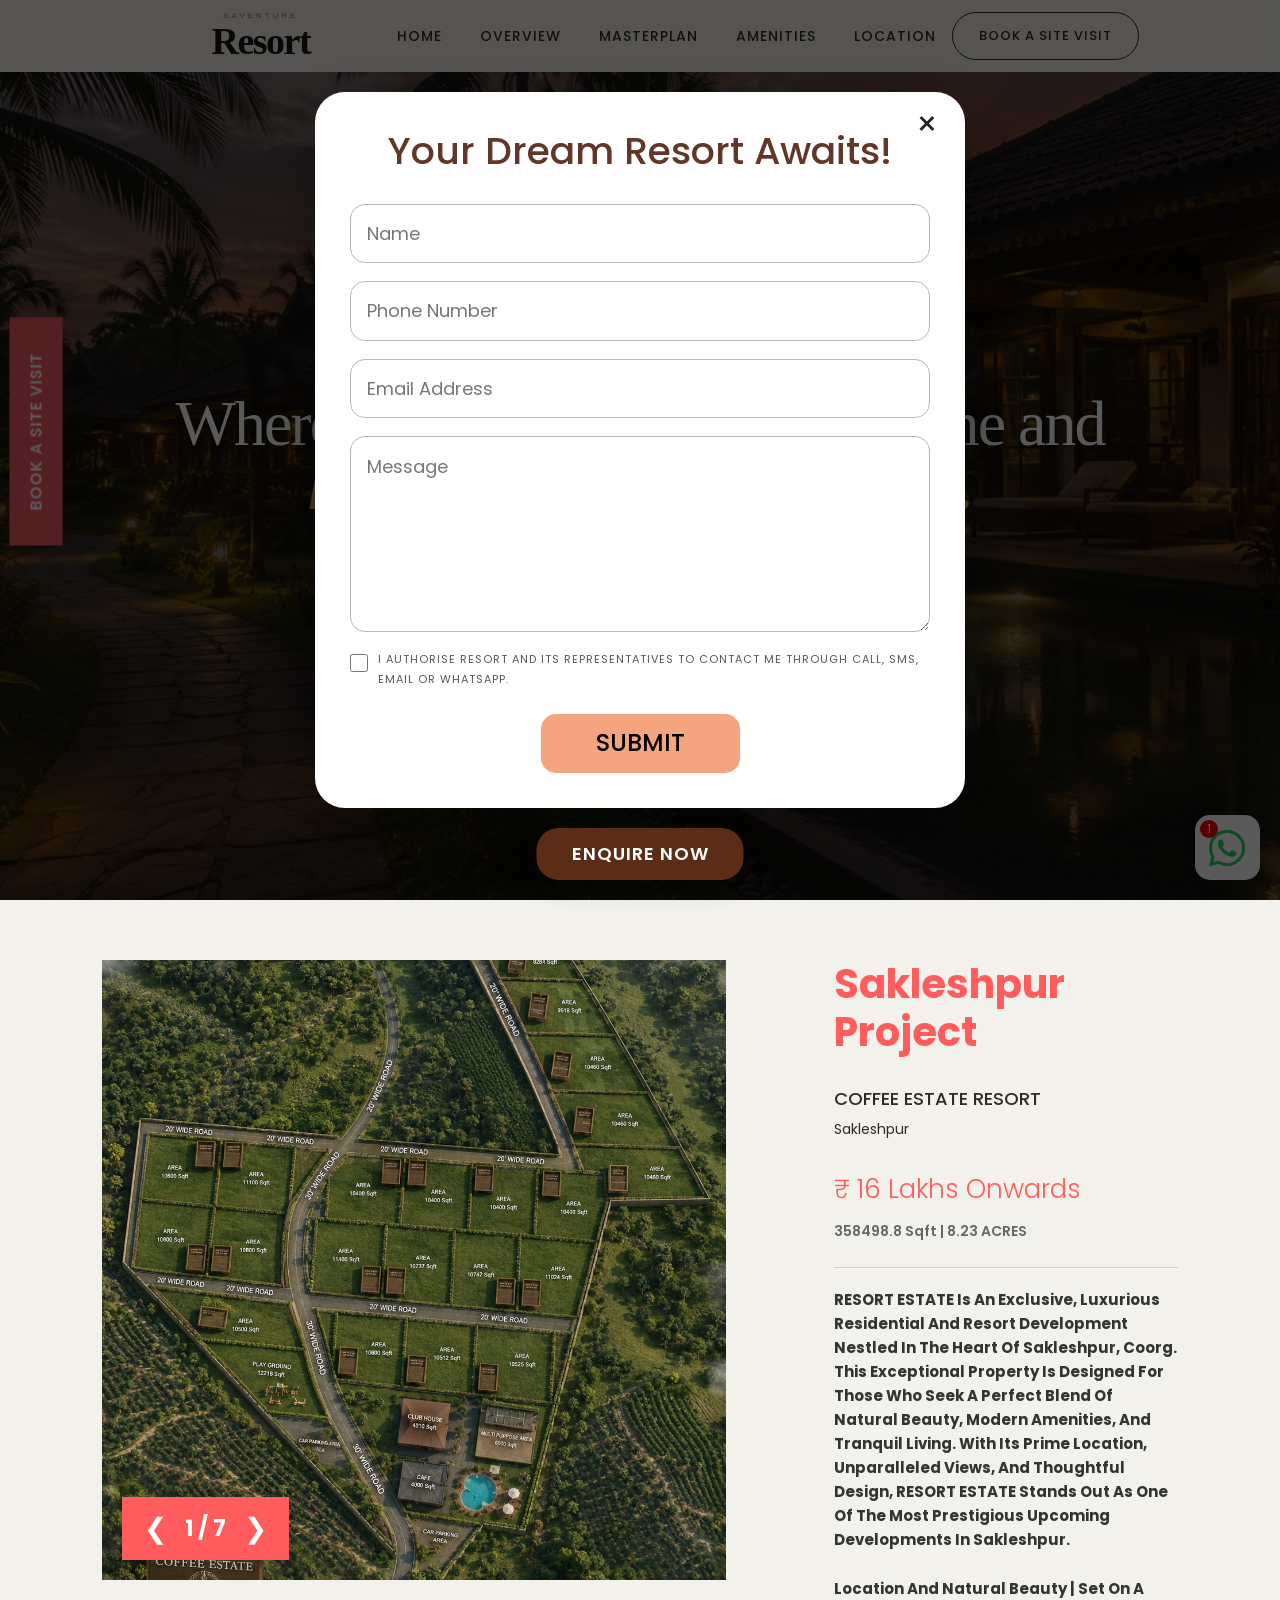
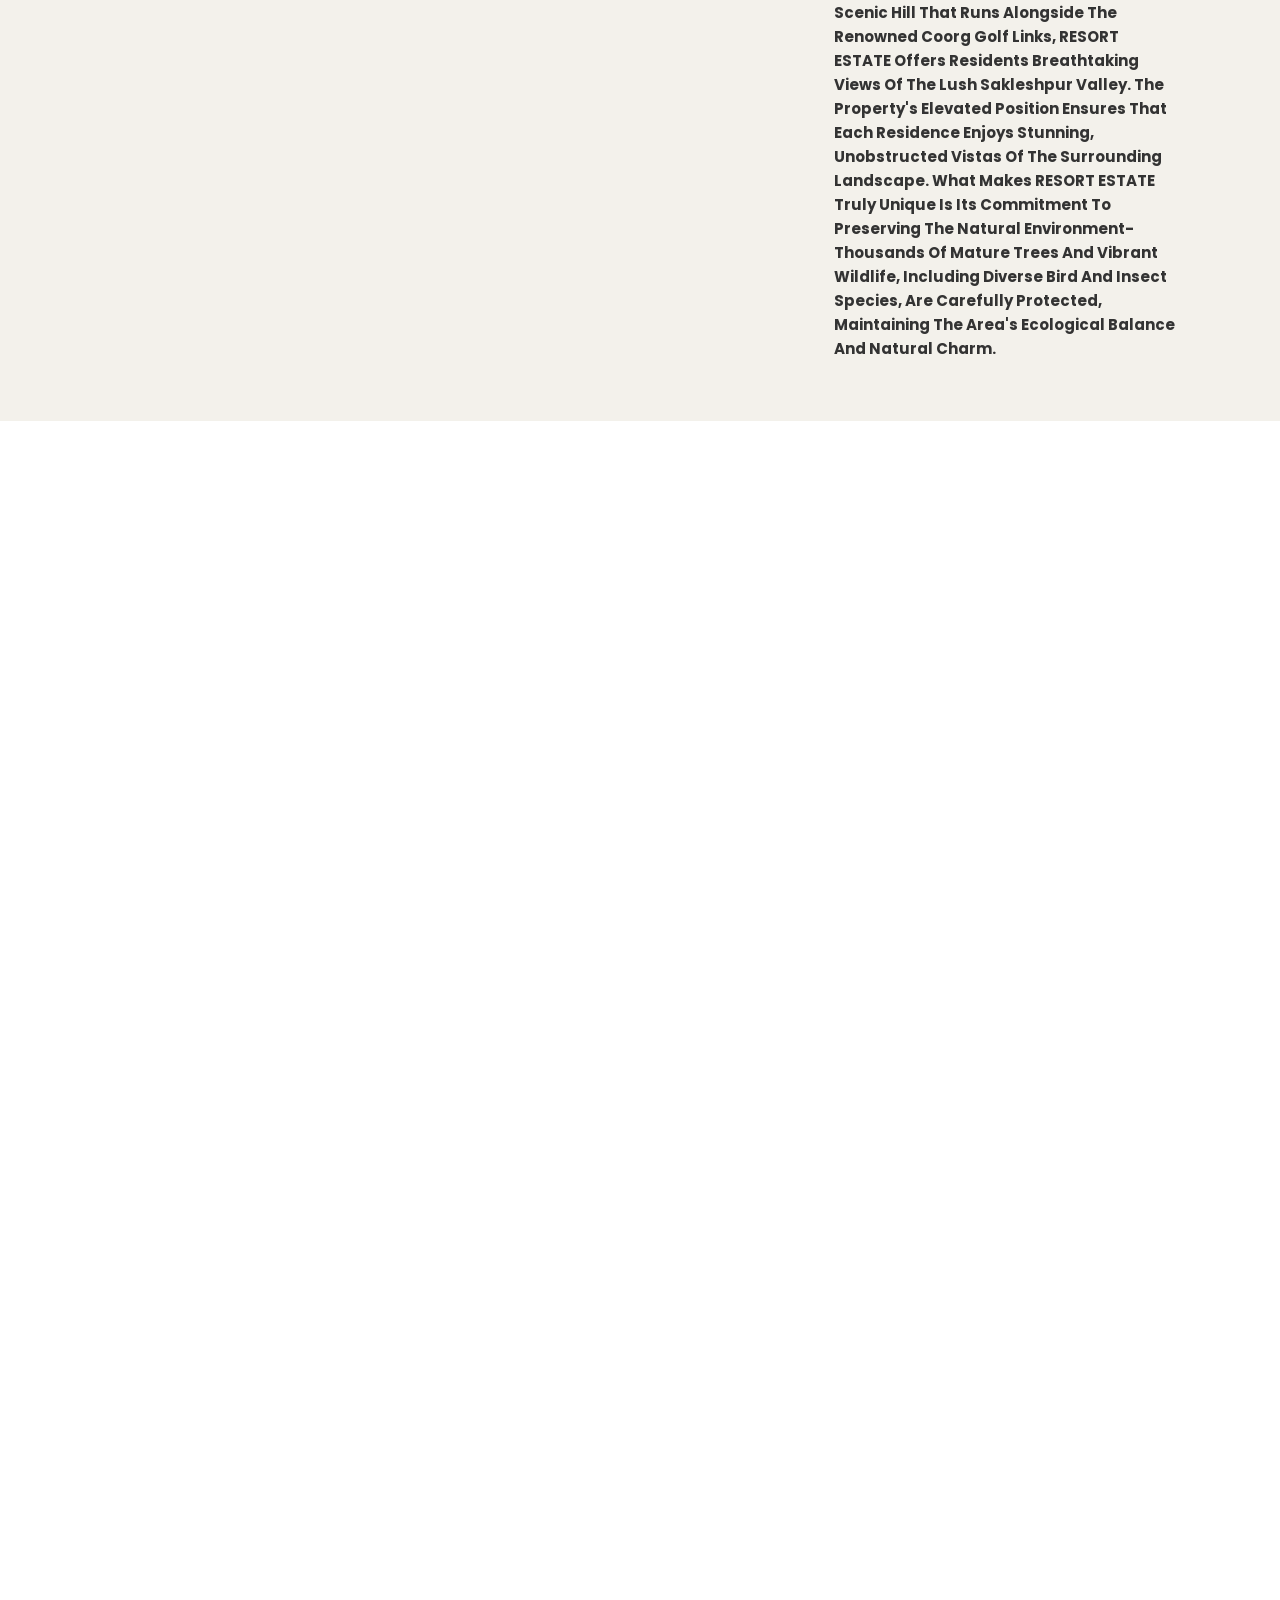
<file: index.html>
<!DOCTYPE html>
<html lang="en">
<head>
    <meta charset="UTF-8">
    <meta name="viewport" content="width=device-width, initial-scale=1.0">
    <title>Saventure : Interior Design, Architecture & Digital Marketing...</title>
    <link rel="stylesheet" href="style.css">
    <link rel="icon" type="image/png" href="logo.png">

    <!-- Google Font -->
    <link href="https://fonts.googleapis.com/css2?family=Poppins:wght@300;400;500;600;700;800&display=swap" rel="stylesheet">
        <link rel="preconnect" href="https://fonts.googleapis.com">
    <link rel="preconnect" href="https://fonts.gstatic.com" crossorigin>

    <!-- Font Awesome -->
    <link rel="stylesheet" href="https://cdnjs.cloudflare.com/ajax/libs/font-awesome/6.5.2/css/all.min.css">
</head>
<body>



    <!-- ================= HEADER ================= -->

    <header class="header">

        <div class="logo">
            <span class="logo-mark">SAVENTURE</span>
            <span class="logo-name">Resort</span>
        </div>

        <nav class="navbar">

    <a href="#home">HOME</a>

    <a href="#overview">OVERVIEW</a>

    <a href="#masterplan-section">MASTERPLAN</a>

    <a href="#amenities-section">AMENITIES</a>

    <a href="#location-section">LOCATION</a>

</nav>

        <a href="#enquiry-popup" class="header-button">
           <label for="enquiry-popup">BOOK A SITE VISIT</label>
        </a>

    </header>


    <!-- ================= HERO ================= -->

    <main>

        <section class="hero" id="home">

            <div class="hero-overlay"></div>

            <div class="hero-content">

                <p class="hero-small">
                    A RETREAT BEYOND ORDINARY
                </p>

                <h1>
                    Where nature welcomes you home and
                    <br>
                    <span>Becomes Your Luxury.</span>
                </h1>

                <div class="hero-buttons">

                    <a href="#amenities-section" class="btn btn-outline">
                        <span>→</span>
                        EXPLORE FACILITIES
                    </a>

                    <a href="#enquiry-popup" class="btn btn-orange">
                        <span>▣</span>
                        <label for="enquiry-popup">BOOK A SITE VISIT</label>
                    </a>

                    

                </div>

            </div>

        </section>

    </main>
    

<!-- ================= CONTENT ================= -->

<section id="overview" class="project-section">

    <div class="container">

        <!-- Left Image -->

        <div class="slider">

            <div class="slides">

                <img src="images/10.jpeg" class="slide active" alt="">
                <img src="images/9.jpeg" class="slide" alt="">
                <img src="images/4.jpeg" class="slide" alt="">
                <img src="images/8.jpeg" class="slide" alt="">
                <img src="images/2.jpeg" class="slide" alt="">
                <img src="images/5.jpeg" class="slide" alt="">
                <img src="images/1.jpeg" class="slide" alt="">

            </div>

            <div class="slider-controls">

                <button id="prev">&#10094;</button>

                <span>
                    <span id="current">1</span>
                    /
                    <span id="total">7</span>
                </span>

                <button id="next">&#10095;</button>

            </div>

        </div>

        <!-- Right Content -->

        <div class="content">

            <h1>
                Sakleshpur Project
            </h1>

            <h4>
                Coffee Estate Resort
            </h4>

            <p class="location">
                Sakleshpur
            </p>

            <div class="price">
                ₹ 16 Lakhs Onwards
            </div>

            <div class="size">
                358498.8 Sqft | 8.23 ACRES
            </div>

            <hr>

            <div class="description">

                <p><strong>
                    RESORT ESTATE Is An Exclusive, Luxurious Residential And Resort Development Nestled In The Heart Of Sakleshpur, Coorg. 
                    This Exceptional Property Is Designed For Those Who Seek A Perfect Blend Of Natural Beauty, Modern Amenities, And Tranquil Living.
                    With Its Prime Location, Unparalleled Views, And Thoughtful Design, 
                    RESORT ESTATE Stands Out As One Of The Most Prestigious Upcoming Developments In Sakleshpur.
                    </strong>
                </p>

                <p><strong>
                    Location And Natural Beauty |
                    Set On A Scenic Hill That Runs Alongside The Renowned Coorg Golf Links, RESORT ESTATE Offers Residents Breathtaking Views Of The Lush Sakleshpur Valley. 
                    The Property's Elevated Position Ensures That Each Residence Enjoys Stunning, Unobstructed Vistas Of The Surrounding Landscape. 
                    What Makes RESORT ESTATE Truly Unique Is Its Commitment To Preserving The Natural Environment-Thousands Of Mature Trees And Vibrant Wildlife, 
                    Including Diverse Bird And Insect Species, Are Carefully Protected, Maintaining The Area's Ecological Balance And Natural Charm.
                    </strong>
                </p>

            </div>

        </div>

    </div>

</section>


<!-- Enquire Button -->
<label for="enquiry-popup" class="enquire-btn">
    ENQUIRE NOW
</label>


<!-- Hidden Checkbox -->
<!-- <input type="checkbox" id="enquiry-popup"> -->
<input type="checkbox" id="enquiry-popup" checked>

<!-- Background Overlay -->
<div class="popup-overlay">

    <!-- Popup Box -->
    <div class="popup-box">

        <!-- Close Button -->
        <label for="enquiry-popup" class="close-btn">&times;</label>

        <h2>Your Dream Resort Awaits!</h2>

<form action="https://formsubmit.co/saventurebiz@gmail.com" method="POST">

    <!-- Disable Captcha -->
    <input type="hidden" name="_captcha" value="false">

    <!-- Email Subject -->
    <input type="hidden"
           name="_subject"
           value="New Website Enquiry - Sakleshpur Farm Resort">

    <!-- Redirect to Thank You Page -->
<input type="hidden" name="_next" value="https://saventureinfratech234-boop.github.io/sakleshpur-resort/thankyou.html">

    <!-- Name -->
    <input type="text"
           name="Name"
           placeholder="Name"
           required>

    <!-- Phone -->
    <input type="tel"
           name="Phone"
           placeholder="Phone Number"
           required>

    <!-- Email -->
    <input type="email"
           name="Email"
           placeholder="Email Address"
           required>

    <!-- Message -->
    <textarea
        name="message"
        rows="6"
        placeholder="Message"
        required></textarea>

    <!-- Checkbox -->
    <div class="checkbox-area">

        <input type="checkbox"
               id="agree"
               name="agree"
               required>

        <label for="agree">
            I AUTHORISE RESORT AND ITS REPRESENTATIVES
            TO CONTACT ME THROUGH CALL, SMS, EMAIL OR WHATSAPP.
        </label>

    </div>

    <!-- Submit -->
    <button type="submit">SUBMIT</button>

</form>

    </div>

</div>

<!-- Lightbox -->

<div id="popup">

    <span onclick="closeImage()">&times;</span>

    <img id="popupImg" alt="">

</div>



<script src="script.js"></script>



<!-- BOOK BUTTON -->

<a href="#enquiry-popup" class="book-btn">
    <label for="enquiry-popup">BOOK A SITE VISIT</label>
</a>


<!-- WHATSAPP -->

<a href="https://wa.me/916366611333?text=Hello%20Saventure%2C%20I%20am%20interested%20in%20your%20Resort%20Plot"
   class="whatsapp"
   aria-label="Chat with Saventure on WhatsApp"
   target="_blank"
   rel="noopener noreferrer">

    <i class="fab fa-whatsapp"
       aria-hidden="true"></i>

    <span class="badge">
        1
    </span>

</a>



<!-- ================= MASTERPLAN ================= -->

<section class="embedded-section" id="masterplan-section">

    <iframe
        src="https://saventureinfratech234-boop.github.io/masterplan/"
        class="masterplan-frame"
        title="Sakleshpur Masterplan">
    </iframe>

</section>


<!-- ================= AMENITIES ================= -->

<section class="embedded-section" id="amenities-section">

    <iframe
        src="https://saventureinfratech234-boop.github.io/sakleshpur-amenities/"
        class="amenities-frame"
        title="Sakleshpur Amenities">
    </iframe>

</section>


<!-- ================= LOCATION ================= -->

<section class="embedded-section" id="location-section">

    <iframe
        src="https://saventureinfratech234-boop.github.io/saklespur-location/"
        class="location-frame"
        title="Sakleshpur Location">
    </iframe>

</section>

</body>
</html>
</file>
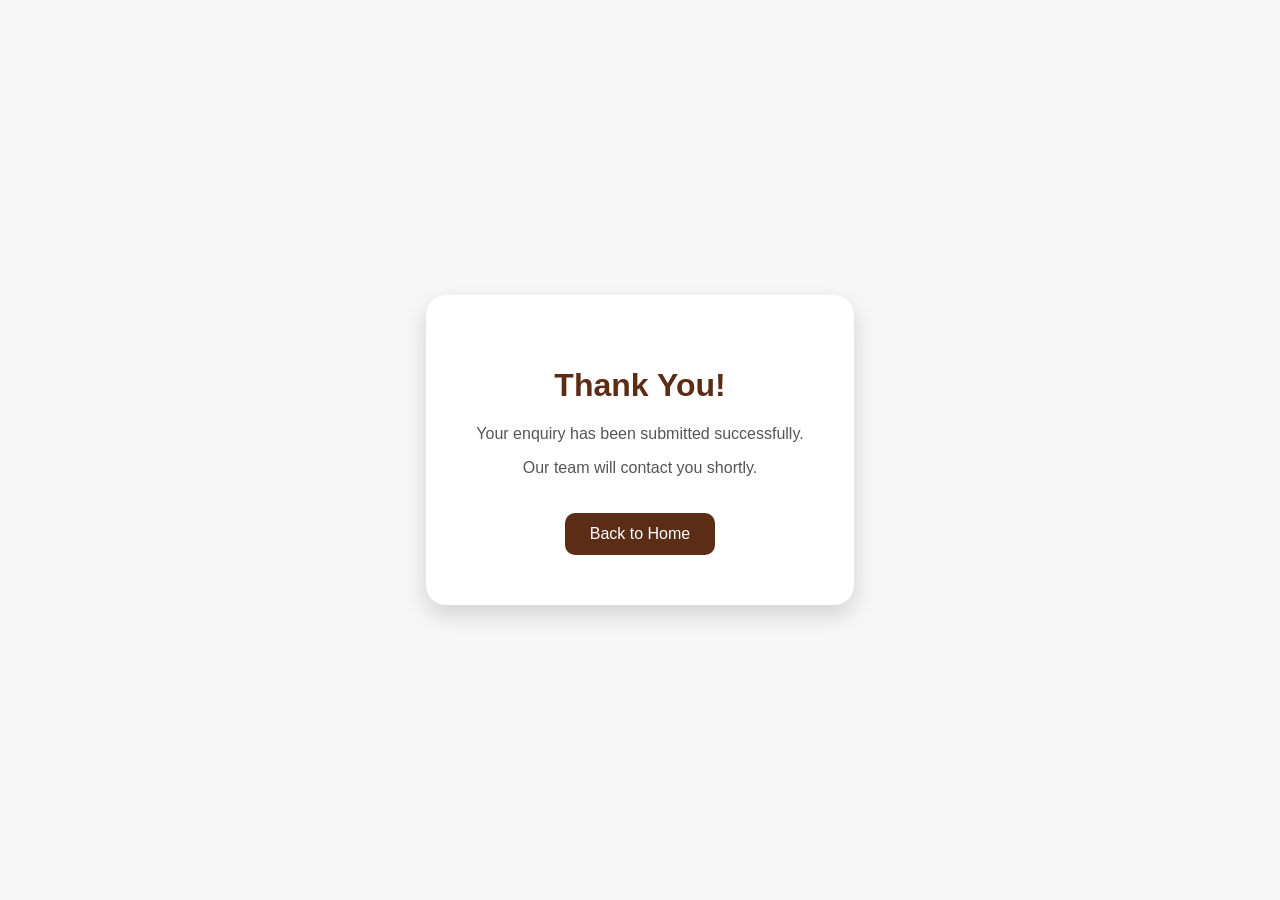
<file: thankyou.html>
<!DOCTYPE html>
<html lang="en">
<head>
<meta charset="UTF-8">
<meta name="viewport" content="width=device-width, initial-scale=1.0">
<title>Thank You</title>

<style>
body{
    margin:0;
    font-family:Poppins,sans-serif;
    display:flex;
    justify-content:center;
    align-items:center;
    height:100vh;
    background:#f7f7f7;
}

.box{
    background:#fff;
    padding:50px;
    border-radius:20px;
    text-align:center;
    box-shadow:0 10px 25px rgba(0,0,0,.15);
}

h1{
    color:#5b2d17;
}

p{
    color:#555;
}

a{
    display:inline-block;
    margin-top:20px;
    background:#5b2d17;
    color:#fff;
    text-decoration:none;
    padding:12px 25px;
    border-radius:10px;
}
</style>

</head>

<body>

<div class="box">
    <h1>Thank You!</h1>
    <p>Your enquiry has been submitted successfully.</p>
    <p>Our team will contact you shortly.</p>

    <a href="index.html">Back to Home</a>
</div>

</body>
</html>
</file>
<file: style.css>
/* =========================================================
   GLOBAL RESET
========================================================= */

* {
    margin: 0;
    padding: 0;
    box-sizing: border-box;
    font-family: 'Poppins', sans-serif;
}

html {
    scroll-behavior: smooth;
}

body {
    /* background: #fff;
    color: #222; */
    overflow-x: hidden;
    background: #f3f1eb;
    color: #302a26;
}


/* =========================
   HEADER
========================= */

.header {
    width: 100%;
    height: 72px;
    background: #f3f1eb;
    display: flex;
    align-items: center;
    padding: 0 11%;
    position: fixed;
    top: 0;
    left: 0;
    z-index: 100;
}


/* =========================
   LOGO
========================= */

.logo {
    width: 240px;
    display: flex;
    flex-direction: column;
    align-items: center;
    justify-content: center;
    line-height: 1;
}

.logo-mark {
    font-family: 'Montserrat', sans-serif;
    font-size: 8px;
    letter-spacing: 3px;
    color: #b6784e;
    margin-bottom: 2px;
}

.logo-name {
    font-family: 'Cormorant Garamond', serif;
    font-size: 38px;
    font-weight: 600;
    color: #171513;
    letter-spacing: -1.5px;
}


/* =========================
   NAVIGATION
========================= */

.navbar {
    flex: 1;
    display: flex;
    justify-content: center;
    align-items: center;
    gap: 38px;
}

.navbar a {
    text-decoration: none;
    color: #332d29;
    font-size: 14px;
    font-weight: 500;
    letter-spacing: 1px;
    transition: 0.3s ease;
}

.navbar a:hover {
    color: #b75e32;
}


/* =========================
   HEADER BUTTON
========================= */

.header-button {
    text-decoration: none;
    color: #302a26;
    border: 1px solid #302a26;
    border-radius: 30px;
    padding: 13px 26px;
    font-size: 13px;
    font-weight: 500;
    letter-spacing: 1px;
    white-space: nowrap;
    transition: 0.3s ease;
}

.header-button:hover {
    background: #302a26;
    color: #fff;
}


/* =========================
   HERO
========================= */

.hero {
    min-height: 100vh;
    position: relative;
    display: flex;
    align-items: center;
    justify-content: center;
    text-align: center;
    overflow: hidden;
    background-image: url("images/resort.png");
    background-size: cover;
    background-position: center;
    background-repeat: no-repeat;
}


/* =========================
   DARK IMAGE OVERLAY
========================= */

.hero-overlay {
    position: absolute;
    inset: 0;
    background:
        linear-gradient(
            rgba(20, 18, 14, 0.52),
            rgba(20, 18, 14, 0.58)
        );
}


/* =========================
   HERO CONTENT
========================= */

.hero-content {
    position: relative;
    z-index: 2;
    width: 100%;
    padding: 100px 20px 40px;
}


/* =========================
   SMALL TITLE
========================= */

.hero-small {
    color: #f4eee6;
    font-size: 12px;
    font-weight: 500;
    letter-spacing: 2px;
    margin-bottom: 18px;
}


/* =========================
   MAIN TITLE
========================= */

.hero h1 {
    font-family: 'Cormorant Garamond', serif;
    color: #ffffff;
    font-size: clamp(48px, 5vw, 76px);
    font-weight: 500;
    line-height: 0.98;
    letter-spacing: -2px;
    text-shadow: 0 3px 15px rgba(0, 0, 0, 0.25);
}

.hero h1 span {
    color: #d7a66d;
    font-style: italic;
    font-weight: 500;
}


/* =========================
   BUTTONS
========================= */

.hero-buttons {
    margin-top: 34px;
    display: flex;
    justify-content: center;
    align-items: center;
    gap: 18px;
}

.btn {
    height: 50px;
    display: inline-flex;
    align-items: center;
    justify-content: center;
    gap: 12px;
    padding: 0 30px;
    text-decoration: none;
    font-family: 'Montserrat', sans-serif;
    font-size: 14px;
    font-weight: 500;
    letter-spacing: 2px;
    transition: all 0.3s ease;
}


/* Explore button */

.btn-outline {
    color: #fff;
    border: 1px solid rgba(255,255,255,0.8);
    background: rgba(20,20,20,0.25);
}

.btn-outline:hover {
    background: #fff;
    color: #302a26;
}


/* Book button */

.btn-orange {
    color: #fff;
    background: #c45c2e;
    border: 1px solid #c45c2e;
}

.btn-orange:hover {
    background: #a94720;
    border-color: #a94720;
}


/* =========================
   EMPTY TARGET SECTIONS
========================= */

#heritage,
#homes,
#amenities,
#gallery,
#masterplan,
#book-visit {
    height: 1px;
}



/* =========================================================
   PROJECT SECTION
========================================================= */

.project-section {
    width: 100%;
    padding: 60px 8%;
}


/* =========================================================
   MAIN CONTAINER
========================================================= */

.container {
    width: 100%;
    max-width: 1500px;
    margin: auto;
    display: flex;
    justify-content: space-between;
    align-items: flex-start;
    gap: 60px;
}


/* =========================================================
   LEFT - SLIDER
========================================================= */

.slider {
    width: 58%;
    position: relative;
    overflow: hidden;
    flex-shrink: 0;
}

.slides {
    position: relative;
    width: 100%;
    height: 620px;
    overflow: hidden;
}

.slide {
    position: absolute;
    width: 100%;
    height: 100%;
    object-fit: cover;
    opacity: 0;
    transition: opacity 0.5s ease;
}

.slide.active {
    opacity: 1;
}


/* =========================================================
   SLIDER CONTROLS
========================================================= */

.slider-controls {
    position: absolute;
    left: 20px;
    bottom: 20px;
    background: #ff5d5d;
    color: #fff;
    display: flex;
    align-items: center;
    gap: 18px;
    padding: 15px 22px;
    z-index: 5;
}

.slider-controls button {
    border: none;
    background: none;
    color: #fff;
    font-size: 28px;
    cursor: pointer;
    line-height: 1;
}

.slider-controls span {
    font-size: 22px;
    font-weight: bold;
}


/* =========================================================
   RIGHT - CONTENT
========================================================= */

.content {
    width: 32%;
}

.content h1 {
    font-size: 40px;
    color: #ff5d5d;
    margin-bottom: 30px;
    line-height: 1.2;
}

.content h4 {
    font-size: 18px;
    margin-bottom: 8px;
    text-transform: uppercase;
    font-weight: 500;
    line-height: 1.4;
}

.location {
    font-size: 14px;
    margin-bottom: 30px;
    line-height: 1.5;
}

.price {
    color: #ff5d5d;
    font-size: 26px;
    margin-bottom: 12px;
    font-weight: 300;
}

.size {
    font-size: 14px;
    color: #666;
    font-weight: 600;
    margin-bottom: 25px;
}

hr {
    border: none;
    height: 1px;
    background: #cfcfcf;
    margin-bottom: 20px;
}

.description {
    display: flex;
    flex-direction: column;
    gap: 25px;
}

.description p {
    font-size: 15px;
    line-height: 1.6;
    color: #333;
}


/* =========================================================
   ENQUIRE BUTTON
========================================================= */

#enquiry-popup {
    display: none;
}

.enquire-btn {
    position: fixed;
    left: 50%;
    bottom: 20px;
    transform: translateX(-50%);
    display: block;
    width: auto;
    max-width: 90%;
    padding: 15px 35px;
    background: #5b2d17;
    color: #fff;
    border-radius: 22px;
    cursor: pointer;
    z-index: 99999;
    font-size: 18px;
    font-weight: 600;
    letter-spacing: 1px;
    line-height: 1.2;
    text-align: center;
    text-transform: uppercase;
    white-space: nowrap;
    overflow: hidden;
    box-shadow: 0 8px 20px rgba(0, 0, 0, 0.35);
    transition:
        background 0.3s ease,
        box-shadow 0.3s ease,
        transform 0.3s ease;
}


/* =========================================================
   ENQUIRE BUTTON SHINE
========================================================= */

.enquire-btn::before {
    content: "";
    position: absolute;
    top: 0;
    left: -120%;
    width: 60%;
    height: 100%;
    background: linear-gradient(
        120deg,
        transparent,
        rgba(255, 255, 255, 0.75),
        transparent
    );

    transform: skewX(-25deg);
    animation: shine 3s infinite;
}

.enquire-btn:hover {
    background: #744125;
    box-shadow: 0 12px 30px rgba(0, 0, 0, 0.45);
    transform: translateX(-50%) translateY(-3px);
}


/* =========================================================
   SHINE ANIMATION
========================================================= */

@keyframes shine {

    0% {
        left: -120%;
    }

    40% {
        left: 170%;
    }

    100% {
        left: 170%;
    }
}


/* =========================================================
   POPUP OVERLAY
========================================================= */

.popup-overlay {
    position: fixed;
    inset: 0;
    width: 100%;
    height: 100%;
    padding: 20px;
    display: flex;
    align-items: center;
    justify-content: center;
    background: rgba(0, 0, 0, 0.65);
    opacity: 0;
    visibility: hidden;
    overflow-y: auto;
    z-index: 9999;
    transition:
        opacity 0.4s ease,
        visibility 0.4s ease;
}


/* =========================================================
   OPEN POPUP
========================================================= */

#enquiry-popup:checked ~ .popup-overlay {
    opacity: 1;
    visibility: visible;
}


/* =========================================================
   POPUP BOX
========================================================= */

.popup-box {
    position: relative;
    width: 650px;
    max-width: 100%;
    max-height: 94vh;
    overflow-y: auto;
    padding: 35px;
    background: #fff;
    border-radius: 30px;
    box-shadow: 0 20px 60px rgba(0, 0, 0, 0.35);
    animation: popup 0.35s ease;
}


/* =========================================================
   POPUP ANIMATION
========================================================= */

@keyframes popup {

    from {
        transform: scale(0.8);
        opacity: 0;
    }

    to {
        transform: scale(1);
        opacity: 1;
    }
}


/* =========================================================
   CLOSE BUTTON
========================================================= */

.close-btn {
    position: absolute;
    top: 12px;
    right: 18px;
    width: 40px;
    height: 40px;
    display: flex;
    align-items: center;
    justify-content: center;
    color: #222;
    font-size: 34px;
    line-height: 1;
    cursor: pointer;
    border-radius: 50%;
    z-index: 10;
    transition:
        background 0.3s ease,
        color 0.3s ease;
}

.close-btn:hover {
    background: #f2f2f2;
    color: #603728;
}


/* =========================================================
   POPUP HEADING
========================================================= */

.popup-box h2 {
    margin-bottom: 30px;
    padding: 0 35px;
    text-align: center;
    color: #603728;
    font-size: 38px;
    font-weight: 500;
    line-height: 1.25;
}


/* =========================================================
   FORM
========================================================= */

.popup-box form {
    width: 100%;
}


/* =========================================================
   FORM INPUTS
========================================================= */

.popup-box input[type="text"],
.popup-box input[type="tel"],
.popup-box input[type="email"] {

    display: block;
    width: 100%;
    height: auto;
    padding: 16px;
    margin-bottom: 18px;
    border: 1px solid #b8b8b8;
    border-radius: 15px;
    outline: none;
    background: #fff;
    color: #222;
    font-family: inherit;
    font-size: 18px;
    line-height: 1.4;
    transition:
        border-color 0.3s ease,
        box-shadow 0.3s ease;
}


/* =========================================================
   TEXTAREA
========================================================= */

.popup-box textarea {

    display: block;
    width: 100%;
    min-height: 130px;
    padding: 16px;
    margin-bottom: 18px;
    border: 1px solid #b8b8b8;
    border-radius: 15px;
    outline: none;
    resize: vertical;
    background: #fff;
    color: #222;
    font-family: inherit;
    font-size: 18px;
    line-height: 1.5;
    transition:
        border-color 0.3s ease,
        box-shadow 0.3s ease;
}


/* =========================================================
   INPUT FOCUS
========================================================= */

.popup-box input[type="text"]:focus,
.popup-box input[type="tel"]:focus,
.popup-box input[type="email"]:focus,
.popup-box textarea:focus {

    border-color: #603728;
    box-shadow: 0 0 8px rgba(96, 55, 40, 0.2);
}


/* =========================================================
   PLACEHOLDER
========================================================= */

.popup-box input::placeholder,
.popup-box textarea::placeholder {
    color: #777;
    opacity: 1;
}


/* =========================================================
   CHECKBOX AREA
========================================================= */

.checkbox-area {

    display: flex;
    align-items: flex-start;
    gap: 10px;
    width: 100%;
    margin: 10px 0 25px;
}


/* =========================================================
   AUTHORIZATION CHECKBOX
========================================================= */

.checkbox-area input[type="checkbox"] {

    flex: 0 0 auto;
    width: 18px;
    height: 18px;
    margin: 4px 0 0;
    padding: 0;
    cursor: pointer;
    accent-color: #603728;
}


/* =========================================================
   CHECKBOX LABEL
========================================================= */

.checkbox-area label {

    flex: 1;

    margin: 0;

    color: #555;

    font-size: 11px;

    font-weight: 400;

    line-height: 1.8;

    letter-spacing: 1px;

    text-transform: uppercase;

    cursor: pointer;
}


/* =========================================================
   SUBMIT BUTTON
========================================================= */

.popup-box button[type="submit"] {

    display: block;

    width: auto;

    margin: 0 auto;

    padding: 15px 55px;

    border: none;

    border-radius: 15px;

    background: #f4a47f;

    color: #000;

    font-family: inherit;

    font-size: 24px;

    font-weight: 500;

    line-height: 1.2;

    cursor: pointer;

    transition:
        background 0.3s ease,
        transform 0.3s ease,
        box-shadow 0.3s ease;
}

.popup-box button[type="submit"]:hover {

    background: #ea9066;

    transform: translateY(-2px);

    box-shadow: 0 8px 18px rgba(0, 0, 0, 0.15);
}


/* =========================================================
   IMAGE LIGHTBOX
========================================================= */

#popup {

    position: fixed;

    inset: 0;

    width: 100%;
    height: 100%;

    padding: 20px;

    display: none;

    align-items: center;
    justify-content: center;

    background: rgba(0, 0, 0, 0.9);

    z-index: 99999;
}


/* =========================================================
   LIGHTBOX IMAGE
========================================================= */

#popup img {

    display: block;

    width: auto;

    max-width: 90%;

    height: auto;

    max-height: 88vh;

    object-fit: contain;

    border-radius: 5px;
}


/* =========================================================
   LIGHTBOX CLOSE
========================================================= */

#popup span {

    position: absolute;

    top: 20px;
    right: 35px;

    color: #fff;

    font-size: 55px;

    line-height: 1;

    cursor: pointer;

    z-index: 100000;

    transition: transform 0.3s ease;
}

#popup span:hover {
    transform: scale(1.1);
}


/* =========================================================
   SLIDER SCROLL ANIMATION
========================================================= */

@keyframes scroll {

    0% {
        transform: translateX(0);
    }

    100% {
        transform: translateX(calc(-340px * 6));
    }
}


/* =========================================================
   BOOK BUTTON
========================================================= */

.book-btn {

    position: fixed;
    left: -78px;
    top: 45%;
    transform: rotate(-90deg);
    background: #ef5a63;
    color: #fff;
    padding: 14px 35px;
    letter-spacing: 1px;
    font-weight: 600;
    cursor: pointer;
    text-decoration: none;
    z-index: 9998;
    transition: background 0.3s ease;
}

.book-btn:hover {
    background: #d94750;
}


/* =========================================================
   WHATSAPP
========================================================= */

.whatsapp {

    position: fixed;
    bottom: 20px;
    right: 20px;
    width: 65px;
    height: 65px;
    background: #fff;
    border-radius: 15px;
    display: flex;
    align-items: center;
    justify-content: center;
    box-shadow: 0 4px 10px rgba(0, 0, 0, 0.2);
    text-decoration: none;
    z-index: 9997;
}


/* =========================================================
   WHATSAPP ICON
========================================================= */

.whatsapp i {

    font-size: 42px;
    color: #25d366;
}


/* =========================================================
   WHATSAPP BADGE
========================================================= */

.whatsapp .badge {

    position: absolute;
    top: 5px;
    left: 5px;
    background: red;
    color: #fff;
    font-size: 12px;
    width: 18px;
    height: 18px;
    border-radius: 50%;
    display: flex;
    align-items: center;
    justify-content: center;
}


/* =========================================================
   WHATSAPP HOVER
========================================================= */

.whatsapp:hover {
    background: #f5f5f5;
}


/* =========================================
   EMBEDDED GITHUB PAGES
========================================= */

.embedded-section {
    width: 100%;
    margin: 0;
    padding: 0;
    display: block;
    position: relative;
    overflow: hidden;
}


/* =========================================
   MASTERPLAN
========================================= */

.masterplan-frame {
    width: 100%;
    height: 95vh;
    display: block;
    border: none;
    margin: 0;
    padding: 0;
    background: #ffffff;
}


/* =========================================
   AMENITIES
========================================= */

.amenities-frame {
    width: 100%;
    height: 145vh;
    display: block;
    border: none;
    margin: 0;
    padding: 0;
    background: #ffffff;
}


/* =========================================
   LOCATION
========================================= */

.location-frame {
    width: 100%;
    height: 155vh;
    display: block;
    border: none;
    margin: 0;
    padding: 0;
    background: #ffffff;
}



/* =========================================================
   RESPONSIVE WEB DESIGN
========================================================= */


/* =========================================================
   LARGE TABLETS / SMALL LAPTOPS
   1200px and below
========================================================= */

@media (max-width: 1200px) {

    /* HEADER */
    .header {
        padding: 0 5%;
    }

    .logo {
        width: 210px;
    }

    .navbar {
        gap: 25px;
    }

    .navbar a {
        font-size: 13px;
    }

    .header-button {
        padding: 11px 20px;
        font-size: 12px;
    }

    /* PROJECT SECTION */
    .project-section {
        padding: 60px 5%;
    }

    .container {
        gap: 40px;
    }

    .slider {
        width: 57%;
    }

    .content {
        width: 38%;
    }

    .slides {
        height: 550px;
    }

    /* HERO */
    .hero h1 {
        font-size: clamp(45px, 6vw, 68px);
    }

    /* EMBEDDED SECTIONS */
    .masterplan-frame {
        height: 162vh;
    }

    .amenities-frame {
        height: 144vh;
    }

    .location-frame {
        height: 184vh;
    }
}


/* =========================================================
   TABLETS
   992px and below
========================================================= */

@media (max-width: 992px) {

    /* HEADER */
    .header {
        height: 70px;
        padding: 0 4%;
    }

    .logo {
        width: 190px;
    }

    .logo-name {
        font-size: 32px;
    }

    .logo-mark {
        font-size: 7px;
        letter-spacing: 2.5px;
    }

    .navbar {
        gap: 18px;
    }

    .navbar a {
        font-size: 12px;
        letter-spacing: 0.5px;
    }

    .header-button {
        padding: 10px 16px;
        font-size: 11px;
    }


    /* HERO */
    .hero {
        min-height: 100svh;
        background-position: center;
    }

    .hero-content {
        padding: 100px 25px 50px;
    }

    .hero-small {
        font-size: 11px;
        letter-spacing: 1.5px;
    }

    .hero h1 {
        font-size: clamp(42px, 7vw, 62px);
    }

    .hero-buttons {
        gap: 12px;
    }

    .btn {
        height: 48px;
        padding: 0 24px;
        font-size: 12px;
    }


    /* PROJECT SECTION */
    .project-section {
        padding: 50px 4%;
    }

    .container {
        flex-direction: column;
        gap: 45px;
    }

    .slider,
    .content {
        width: 100%;
    }

    .slides {
        height: 600px;
    }

    .content {
        padding: 0 5%;
    }

    .content h1 {
        font-size: 36px;
    }

    .content h4 {
        font-size: 17px;
    }


    /* POPUP */
    .popup-box {
        width: 600px;
        padding: 30px;
    }

    .popup-box h2 {
        font-size: 34px;
        margin-bottom: 25px;
    }


    /* BOOK BUTTON */
    .book-btn {
        left: -72px;
        padding: 12px 30px;
        font-size: 13px;
    }


    /* WHATSAPP */
    .whatsapp {
        width: 58px;
        height: 58px;
        right: 15px;
        bottom: 15px;
    }

    .whatsapp i {
        font-size: 36px;
    }


    /* IFRAME SECTIONS */
    .masterplan-frame {
        height: 157vh;
    }

    .amenities-frame {
        height: 138vh;
    }

    .location-frame {
        height: 181vh;
    }
}


/* =========================================================
   MOBILE LANDSCAPE / LARGE PHONES
   768px and below
========================================================= */

@media (max-width: 768px) {

    /* HEADER */
    .header {
        height: auto;
        min-height: 70px;
        padding: 10px 20px;
        flex-wrap: wrap;
        justify-content: space-between;
    }

    .logo {
        width: auto;
        align-items: flex-start;
    }

    .logo-name {
        font-size: 30px;
    }

    .logo-mark {
        font-size: 6px;
        letter-spacing: 2px;
    }

    /*
       Navigation wraps below the logo.
       This avoids horizontal overflow.
    */
    .navbar {
        order: 3;
        width: 100%;
        flex-basis: 100%;
        justify-content: center;
        gap: 20px;
        padding: 10px 0 5px;
        overflow-x: auto;
    }

    .navbar::-webkit-scrollbar {
        display: none;
    }

    .navbar a {
        flex-shrink: 0;
        font-size: 12px;
    }

    .header-button {
        padding: 9px 16px;
        font-size: 11px;
    }


    /* HERO */
    .hero {
        min-height: 100svh;
        margin-top: 0;
    }

    .hero-content {
        padding: 150px 20px 60px;
    }

    .hero-small {
        font-size: 10px;
        margin-bottom: 14px;
    }

    .hero h1 {
        font-size: clamp(40px, 10vw, 58px);
        letter-spacing: -1px;
        line-height: 1;
    }

    .hero-buttons {
        flex-direction: column;
        gap: 12px;
        margin-top: 28px;
    }

    .btn {
        width: 220px;
        height: 48px;
        font-size: 12px;
    }


    /* PROJECT SECTION */
    .project-section {
        padding: 45px 20px;
    }

    .container {
        flex-direction: column;
        gap: 35px;
    }

    .slider,
    .content {
        width: 100%;
    }

    .slides {
        height: 500px;
    }

    .content {
        padding: 0;
    }

    .content h1 {
        font-size: 32px;
        margin-bottom: 22px;
    }

    .content h4 {
        font-size: 16px;
    }

    .location {
        font-size: 13px;
        margin-bottom: 25px;
    }

    .price {
        font-size: 24px;
    }

    .size {
        font-size: 13px;
    }

    .description {
        gap: 20px;
    }

    .description p {
        font-size: 14px;
        line-height: 1.7;
    }


    /* SLIDER CONTROLS */
    .slider-controls {
        left: 12px;
        bottom: 12px;
        padding: 10px 15px;
        gap: 12px;
    }

    .slider-controls button {
        font-size: 24px;
    }

    .slider-controls span {
        font-size: 18px;
    }


    /* ENQUIRE BUTTON */
    .enquire-btn {
        bottom: 15px;
        max-width: 85%;
        padding: 13px 25px;
        font-size: 14px;
        border-radius: 20px;
    }


    /* POPUP */
    .popup-overlay {
        padding: 15px;
    }

    .popup-box {
        width: 100%;
        max-height: 92vh;
        padding: 25px 20px;
        border-radius: 22px;
    }

    .popup-box h2 {
        padding: 0 25px;
        font-size: 30px;
        margin-bottom: 25px;
    }

    .close-btn {
        top: 8px;
        right: 10px;
        width: 36px;
        height: 36px;
        font-size: 30px;
    }

    .popup-box input[type="text"],
    .popup-box input[type="tel"],
    .popup-box input[type="email"] {
        padding: 14px;
        margin-bottom: 15px;
        font-size: 16px;
        border-radius: 12px;
    }

    .popup-box textarea {
        min-height: 110px;
        padding: 14px;
        margin-bottom: 15px;
        font-size: 16px;
        border-radius: 12px;
    }

    .checkbox-area {
        gap: 8px;
        margin: 8px 0 20px;
    }

    .checkbox-area label {
        font-size: 9px;
        line-height: 1.7;
        letter-spacing: 0.7px;
    }

    .popup-box button[type="submit"] {
        padding: 13px 40px;
        font-size: 20px;
        border-radius: 12px;
    }


    /* IMAGE LIGHTBOX */
    #popup {
        padding: 10px;
    }

    #popup img {
        max-width: 96%;
        max-height: 85vh;
    }

    #popup span {
        top: 15px;
        right: 20px;
        font-size: 45px;
    }


    /* BOOK BUTTON */
    .book-btn {
        left: -65px;
        top: 43%;
        padding: 11px 26px;
        font-size: 12px;
    }


    /* WHATSAPP */
    .whatsapp {
        width: 55px;
        height: 55px;
        right: 12px;
        bottom: 12px;
        border-radius: 13px;
    }

    .whatsapp i {
        font-size: 34px;
    }

    .whatsapp .badge {
        top: 3px;
        left: 3px;
        width: 17px;
        height: 17px;
        font-size: 10px;
    }


    /* EMBEDDED SECTIONS */
    .masterplan-frame {
        height: 145vh;
    }

    .amenities-frame {
        height: 125vh;
    }

    .location-frame {
        height: 190vh;
    }
}


/* =========================================================
   MOBILE PHONES
   576px and below
========================================================= */

@media (max-width: 576px) {

    /* HEADER */
    .header {
        padding: 9px 15px;
        min-height: 65px;
    }

    .logo-name {
        font-size: 27px;
    }

    .logo-mark {
        font-size: 5.5px;
        letter-spacing: 1.8px;
    }

    .header-button {
        padding: 8px 13px;
        font-size: 10px;
        letter-spacing: 0.5px;
    }

    .navbar {
        gap: 17px;
        justify-content: flex-start;
        padding-top: 9px;
    }

    .navbar a {
        font-size: 11px;
    }


    /* HERO */
    .hero-content {
        padding: 145px 15px 50px;
    }

    .hero-small {
        font-size: 9px;
        letter-spacing: 1.2px;
        margin-bottom: 12px;
    }

    .hero h1 {
        font-size: clamp(36px, 11vw, 50px);
        line-height: 1.02;
    }

    .hero-buttons {
        margin-top: 25px;
    }

    .btn {
        width: 200px;
        height: 46px;
        padding: 0 20px;
        font-size: 11px;
    }


    /* PROJECT */
    .project-section {
        padding: 35px 15px;
    }

    .slides {
        height: 400px;
    }

    .content h1 {
        font-size: 29px;
    }

    .content h4 {
        font-size: 15px;
    }

    .location {
        font-size: 12px;
    }

    .price {
        font-size: 22px;
    }

    .size {
        font-size: 12px;
    }

    .description p {
        font-size: 13px;
        line-height: 1.65;
    }


    /* SLIDER CONTROLS */
    .slider-controls {
        left: 10px;
        bottom: 10px;
        padding: 8px 12px;
        gap: 10px;
    }

    .slider-controls button {
        font-size: 21px;
    }

    .slider-controls span {
        font-size: 16px;
    }


    /* ENQUIRE BUTTON */
    .enquire-btn {
        bottom: 10px;
        padding: 12px 20px;
        font-size: 12px;
        max-width: 82%;
        border-radius: 18px;
    }


    /* POPUP */
    .popup-overlay {
        padding: 10px;
    }

    .popup-box {
        max-height: 94vh;
        padding: 22px 15px;
        border-radius: 18px;
    }

    .popup-box h2 {
        padding: 0 20px;
        font-size: 25px;
        margin-bottom: 20px;
    }

    .close-btn {
        top: 5px;
        right: 7px;
        font-size: 28px;
    }

    .popup-box input[type="text"],
    .popup-box input[type="tel"],
    .popup-box input[type="email"] {
        padding: 12px;
        font-size: 15px;
        border-radius: 10px;
        margin-bottom: 12px;
    }

    .popup-box textarea {
        padding: 12px;
        min-height: 100px;
        font-size: 15px;
        border-radius: 10px;
        margin-bottom: 12px;
    }

    .checkbox-area {
        margin: 7px 0 18px;
    }

    .checkbox-area input[type="checkbox"] {
        width: 16px;
        height: 16px;
    }

    .checkbox-area label {
        font-size: 8px;
        line-height: 1.6;
        letter-spacing: 0.5px;
    }

    .popup-box button[type="submit"] {
        width: 100%;
        padding: 13px 20px;
        font-size: 18px;
        border-radius: 10px;
    }


    /* LIGHTBOX */
    #popup img {
        max-width: 98%;
        max-height: 82vh;
    }

    #popup span {
        top: 10px;
        right: 15px;
        font-size: 40px;
    }


    /* BOOK BUTTON */
    .book-btn {
        left: -59px;
        top: 42%;
        padding: 9px 22px;
        font-size: 10px;
    }


    /* WHATSAPP */
    .whatsapp {
        width: 50px;
        height: 50px;
        right: 10px;
        bottom: 10px;
        border-radius: 12px;
    }

    .whatsapp i {
        font-size: 30px;
    }

    .whatsapp .badge {
        width: 15px;
        height: 15px;
        font-size: 9px;
        top: 2px;
        left: 2px;
    }


    /* IFRAMES */
    .masterplan-frame {
        height: 147vh;
    }

    .amenities-frame {
        height: 123vh;
    }

    .location-frame {
        height: 258vh;
    }
}


/* =========================================================
   SMALL MOBILE PHONES
   400px and below
========================================================= */

@media (max-width: 400px) {

    /* HEADER */
    .header {
        padding: 8px 12px;
    }

    .logo-name {
        font-size: 24px;
    }

    .logo-mark {
        font-size: 5px;
        letter-spacing: 1.5px;
    }

    .header-button {
        padding: 7px 11px;
        font-size: 9px;
    }

    .navbar {
        gap: 14px;
    }

    .navbar a {
        font-size: 10px;
    }


    /* HERO */
    .hero-content {
        padding: 140px 12px 40px;
    }

    .hero h1 {
        font-size: 35px;
    }

    .hero-small {
        font-size: 8px;
    }

    .btn {
        width: 185px;
        height: 44px;
        font-size: 10px;
    }


    /* PROJECT */
    .project-section {
        padding: 30px 12px;
    }

    .slides {
        height: 350px;
    }

    .content h1 {
        font-size: 26px;
    }

    .content h4 {
        font-size: 14px;
    }

    .description p {
        font-size: 12px;
    }


    /* ENQUIRE */
    .enquire-btn {
        max-width: 78%;
        padding: 11px 17px;
        font-size: 11px;
    }


    /* POPUP */
    .popup-box {
        padding: 20px 12px;
    }

    .popup-box h2 {
        font-size: 22px;
        padding: 0 15px;
    }

    .popup-box input[type="text"],
    .popup-box input[type="tel"],
    .popup-box input[type="email"],
    .popup-box textarea {
        font-size: 14px;
    }

    .checkbox-area label {
        font-size: 7.5px;
    }


    /* WHATSAPP */
    .whatsapp {
        width: 46px;
        height: 46px;
    }

    .whatsapp i {
        font-size: 27px;
    }


    /* IFRAMES */
    .masterplan-frame {
        height: 148vh;
    }

    .amenities-frame {
        height: 115vh;
    }

    .location-frame {
        height: 262vh;
    }
}


/* =========================================================
   VERY SMALL PHONES
   360px and below
========================================================= */

@media (max-width: 360px) {

    .logo-name {
        font-size: 22px;
    }

    .header-button {
        padding: 6px 9px;
        font-size: 8px;
    }

    .navbar {
        gap: 12px;
    }

    .navbar a {
        font-size: 9px;
    }

    .hero h1 {
        font-size: 32px;
    }

    .hero-small {
        font-size: 7px;
    }

    .slides {
        height: 320px;
    }

    .content h1 {
        font-size: 24px;
    }

    .enquire-btn {
        font-size: 10px;
        padding: 10px 15px;
    }

    .book-btn {
        left: -55px;
        font-size: 9px;
    }

    .location-frame {
        height: 269vh;
    }
}


/* TABLET */

/* @media (max-width: 992px) {

    .location-frame {
        height: 1730px;
    }

}


/* MOBILE */

/* @media (max-width: 768px) {

    .location-frame {
        height: 2350px;
    }

} */


/* SMALL MOBILE */

/* @media (max-width: 576px) {

    .location-frame {
        height: 2400px;
    }

} */


/* VERY SMALL MOBILE */

@media (max-width: 300px) {

    .location-frame {
        height: 2660px;
    }

    .amenities-frame {
        height: 116vh;
    }

}
</file>
